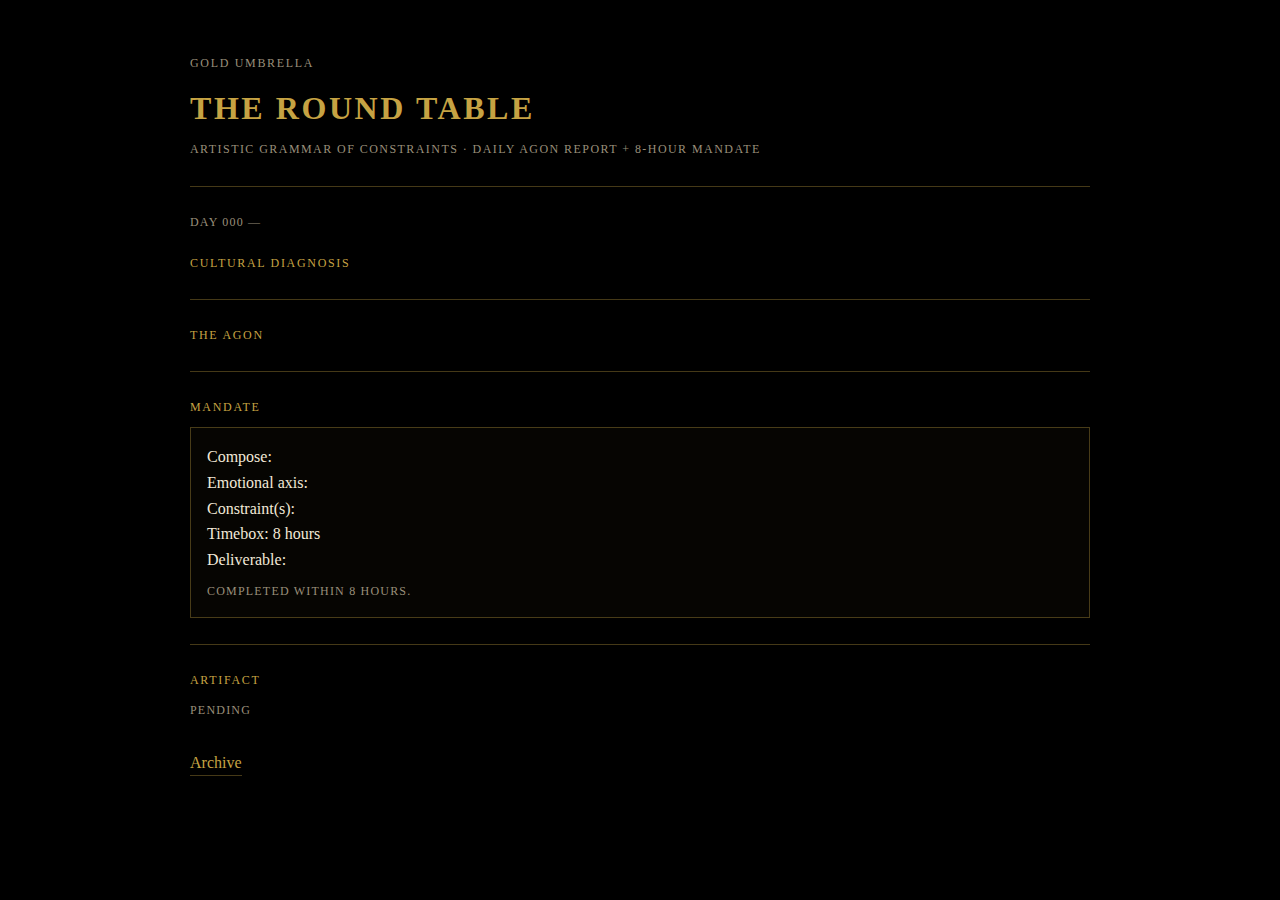
<file: index.html>
<!doctype html>
<html lang="en">
<head>
  <meta charset="utf-8"/>
  <meta name="viewport" content="width=device-width,initial-scale=1"/>
  <title>Gold Umbrella — The Round Table</title>
  <link rel="stylesheet" href="styles.css"/>
</head>
<body>
  <main class="wrap">
    <div class="hdr-kicker">Gold Umbrella</div>
    <h1>The Round Table</h1>
    <div class="sub">Artistic Grammar of Constraints · Daily Agon Report + 8-Hour Mandate</div>
    <div class="hr"></div>

    <div id="status" class="small">Loading today’s report…</div>

    <div id="day" class="small" style="margin-top:16px;"></div>

    <div class="section-title">Cultural Diagnosis</div>
    <div id="diagnosis" class="pre"></div>

    <div class="hr"></div>

    <div class="section-title">The Agon</div>
    <div id="agon" class="pre"></div>

    <div class="hr"></div>

    <div class="section-title">Mandate</div>
    <div class="mandate">
      <div id="mandate" class="pre"></div>
      <div class="small" style="margin-top:10px;">Completed within 8 hours.</div>
    </div>

    <div class="hr"></div>

    <div class="section-title">Artifact</div>
    <div id="artifact" class="pre small">PENDING</div>

    <div class="footer">
      <a href="archive.html">Archive</a>
      <span class="small" id="build"></span>
    </div>
  </main>

  <script src="app.js"></script>
</body>
</html>
</file>
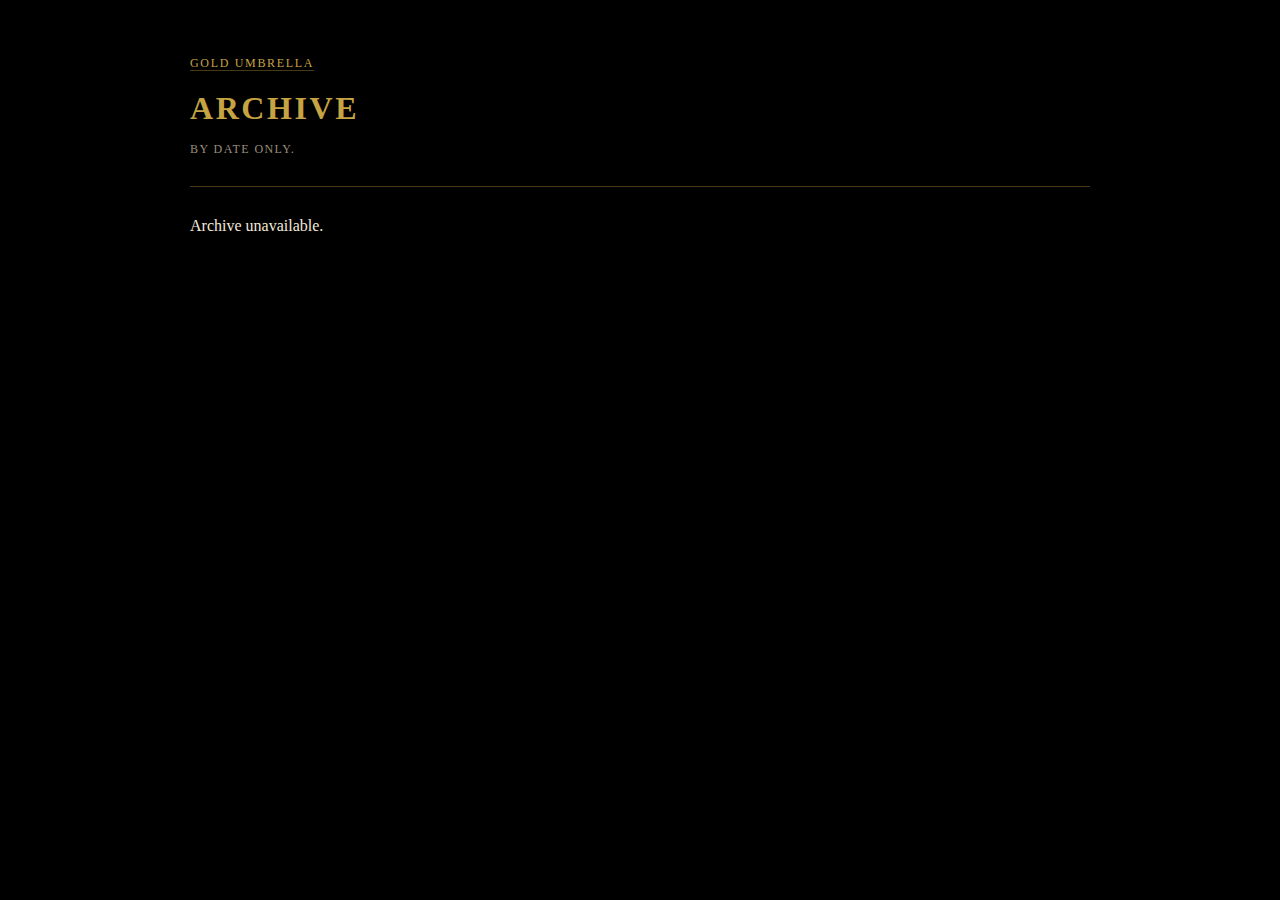
<file: archive.html>
<!doctype html>
<html lang="en">
<head>
  <meta charset="utf-8"/>
  <meta name="viewport" content="width=device-width,initial-scale=1"/>
  <title>Archive — The Round Table</title>
  <link rel="stylesheet" href="styles.css"/>
</head>
<body>
  <main class="wrap">
    <div class="hdr-kicker"><a href="index.html">Gold Umbrella</a></div>
    <h1>Archive</h1>
    <div class="sub">By date only.</div>
    <div class="hr"></div>
    <div id="list" class="pre"></div>
  </main>
  <script src="archive.js"></script>
</body>
</html>
</file>
<file: styles.css>
:root{
  --bg:#000;
  --gold:#C6A343;
  --text:#F2E9D8;
  --muted:#9A8F7A;
  --line: rgba(198,163,67,.35);
  --panel: rgba(198,163,67,.03);
}

html,body{background:var(--bg); color:var(--text); margin:0; padding:0;}
body{font-family: ui-serif, Georgia, "Times New Roman", serif; line-height:1.6;}
a{color:var(--gold); text-decoration:none; border-bottom:1px solid var(--line);}
a:hover{opacity:.9;}
.wrap{max-width:900px; margin:0 auto; padding:54px 22px;}
.hr{height:1px; background:var(--line); margin:26px 0;}
.hdr-kicker{color:var(--muted); text-transform:uppercase; letter-spacing:.14em; font-size:12px;}
h1{margin:10px 0 6px; color:var(--gold); letter-spacing:.08em; text-transform:uppercase; font-weight:600;}
.sub{color:var(--muted); text-transform:uppercase; letter-spacing:.12em; font-size:12px;}
.section-title{color:var(--gold); text-transform:uppercase; letter-spacing:.14em; font-size:12px; margin:22px 0 10px;}
.small{color:var(--muted); font-size:12px; letter-spacing:.10em; text-transform:uppercase;}
.pre{white-space:pre-wrap;}
.mandate{border:1px solid var(--line); padding:16px; background:var(--panel);}
.footer{margin-top:30px; display:flex; justify-content:space-between; align-items:center;}
</file>
